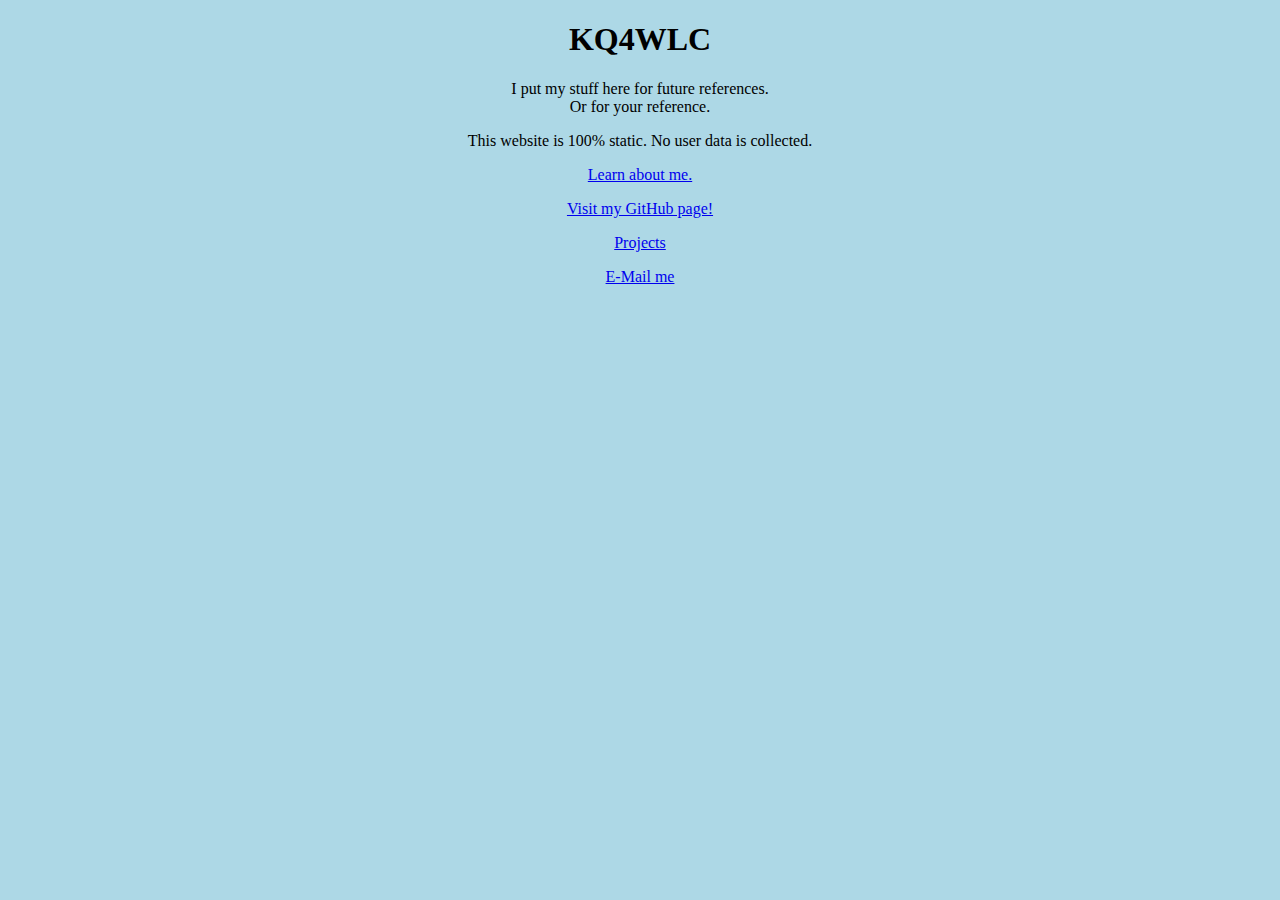
<file: index.html>
<!DOCTYPE html>
<html>
<head>
<meta charset="UTF-8">
<meta name="viewport" content="width=device-width, initial-scale=1.0">
</head>
<title>kq4wlc</title>
<style>
#content {
  text-align: center;
}
</style>
</head>
<body style="background-color: lightblue;">
  <div id="content">
    <h1>KQ4WLC</h1>
    <p>I put my stuff here for future references.<br> Or for your reference.</p>
    <p>This website is 100% static. No user data is collected.</p>
    <p><a href="about/index.html">Learn about me.</a></p>
    <p><a href="https://github.com/kq4wlc">Visit my GitHub page!</a></p>
    <p><a href="projects/index.html">Projects</a></p>
    <p><a href="mailto:kq4wlc@protonmail.com">E-Mail me</a></p>
  </div>
</body>
</html>
</file>
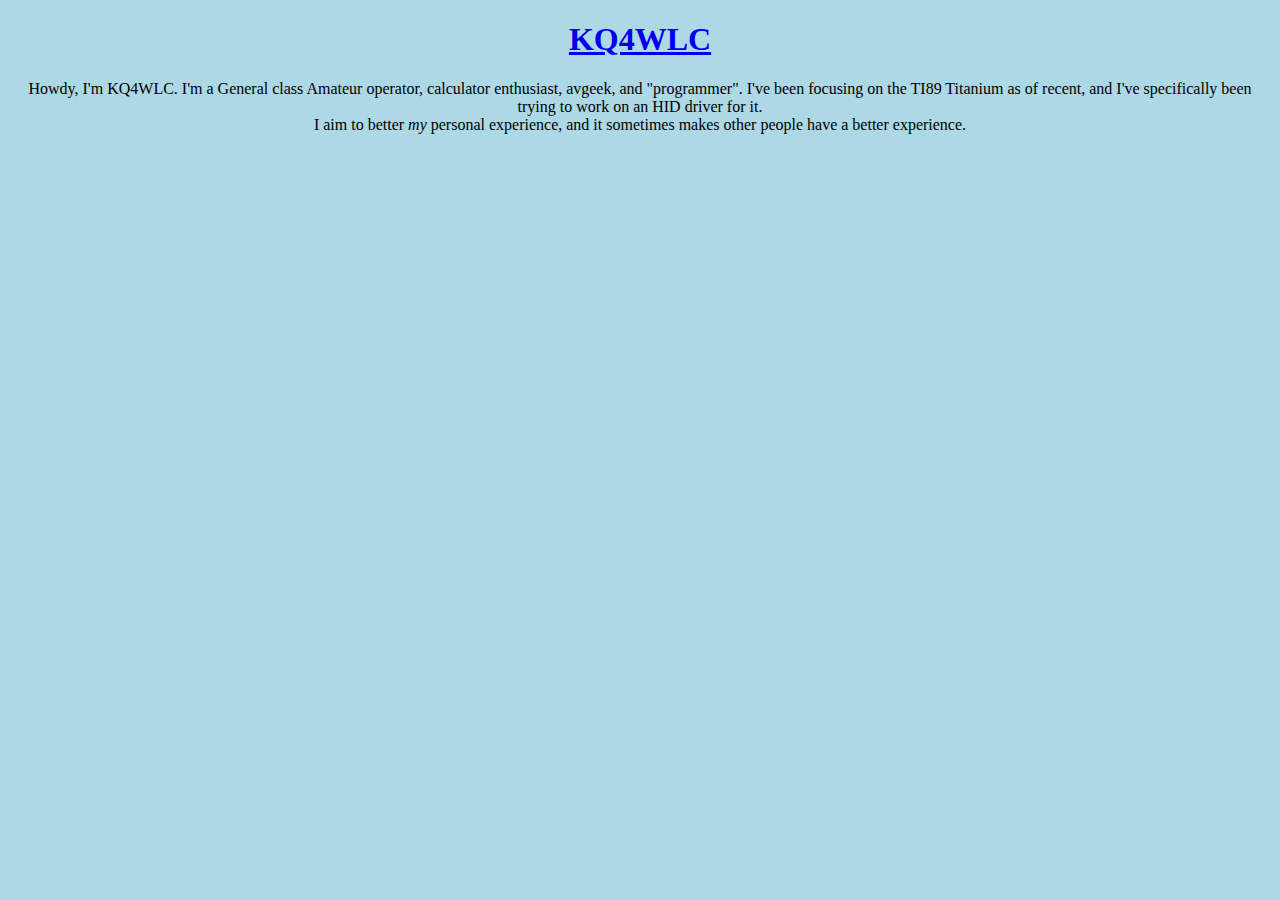
<file: about/index.html>
<!DOCTYPE html>
<html>
<head>
<meta charset="UTF-8">
<meta name="viewport" content="width=device-width, initial-scale=1.0">
</head>
<title>kq4wlc</title>
<style>
#content {
  text-align: center;
}
</style>
</head>
<body style="background-color: lightblue;">
  <div id="content">
    <h1><a href="../index.html">KQ4WLC</a></h1>
    <p>Howdy, I'm KQ4WLC. I'm a General class Amateur operator, calculator enthusiast, avgeek, and "programmer". I've been focusing on the TI89 Titanium as of recent, and I've specifically been trying to work on an HID driver for it.<br> I aim to better <i>my</i> personal experience, and it sometimes makes other people have a better experience.</p>
  </div>
</body>
</html>
</file>
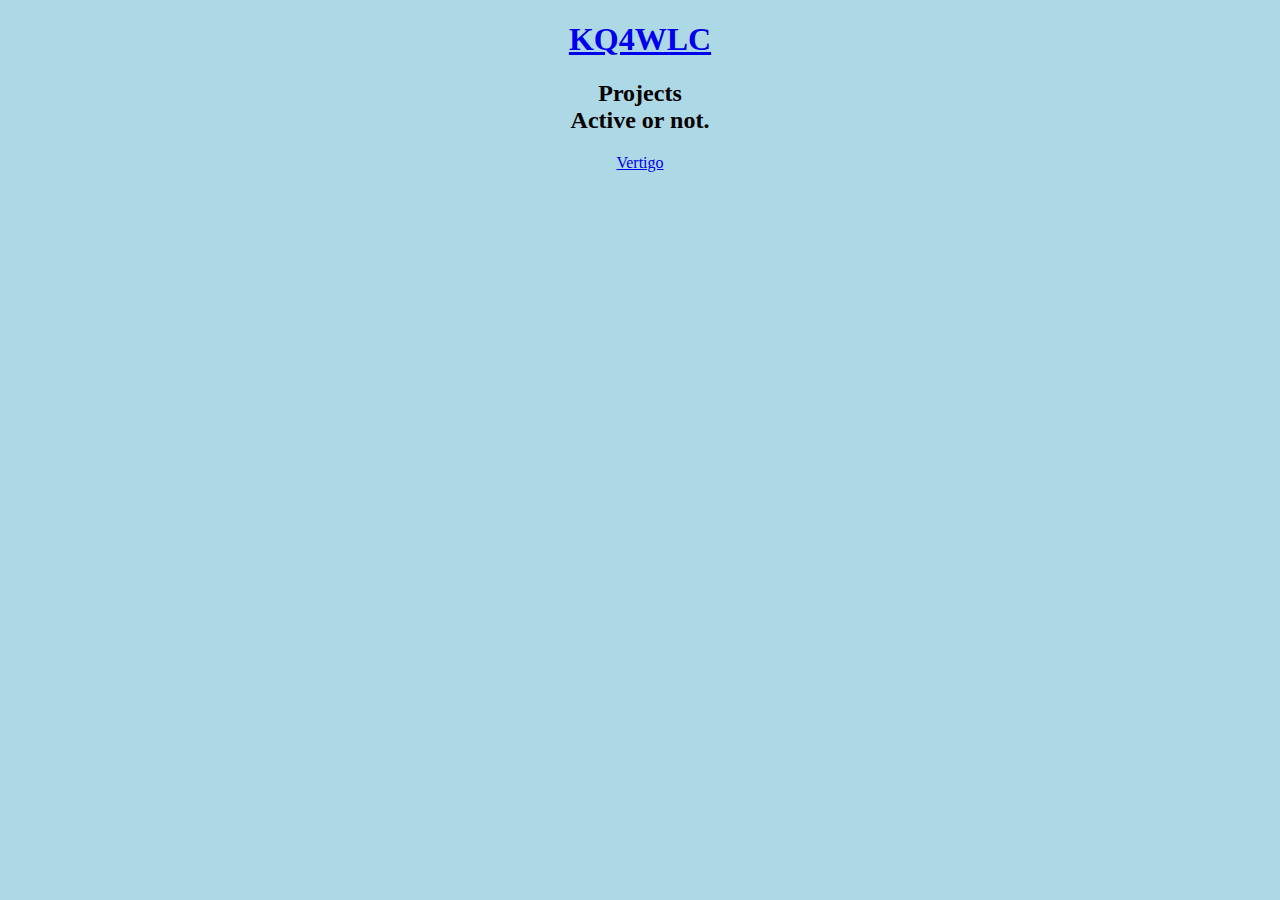
<file: projects/index.html>
<!DOCTYPE html>
<html>
<head>
<meta charset="UTF-8">
<meta name="viewport" content="width=device-width, initial-scale=1.0">
</head>
<title>kq4wlc</title>
<style>
#content {
  text-align: center;
}
</style>
</head>
<body style="background-color: lightblue;">
  <div id="content">
    <h1><a href="../index.html">KQ4WLC</a></h1>
    <h2>Projects<br>Active or not.</h2>
    <p><a href="https://github.com/AtlassianDell/vertigo">Vertigo</a></p>
  </div>
</body>
</html>
</file>
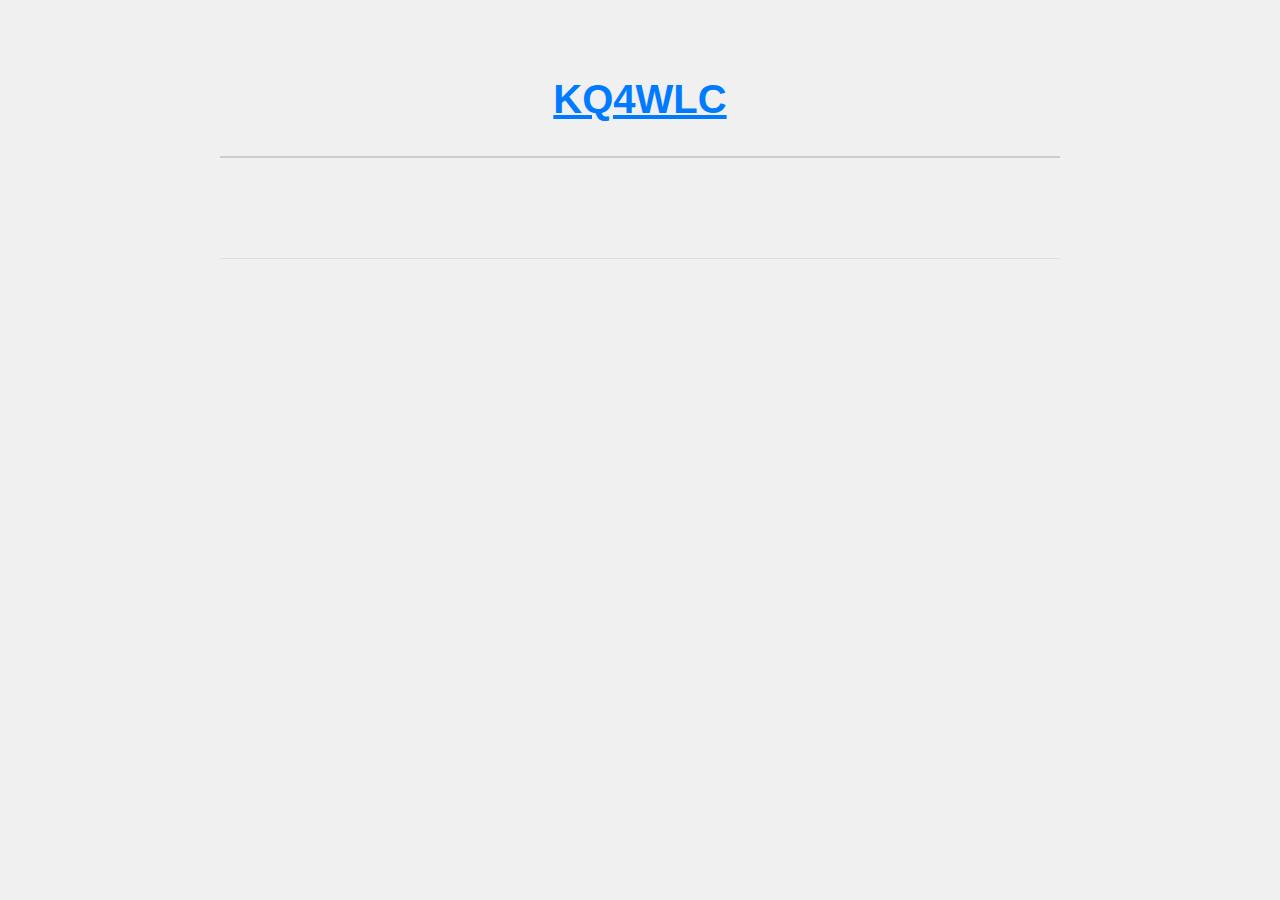
<file: base.html>
<!DOCTYPE html>
<html>
<head>
    <meta charset="UTF-8">
    <meta name="viewport" content="width=device-width, initial-scale=1.0">
    <title>pagetitle</title>
    <link rel="stylesheet" href="style.css">
</head>
<body>
    <header class="header-container">
        <h1><a href="../index.html">KQ4WLC</a></h1>
    </header>

    <main class="content-container">
      <!-- put the thing here vro -->
    </main>

    <footer class="footer-container">
        </footer>
</body>
</html>
</file>
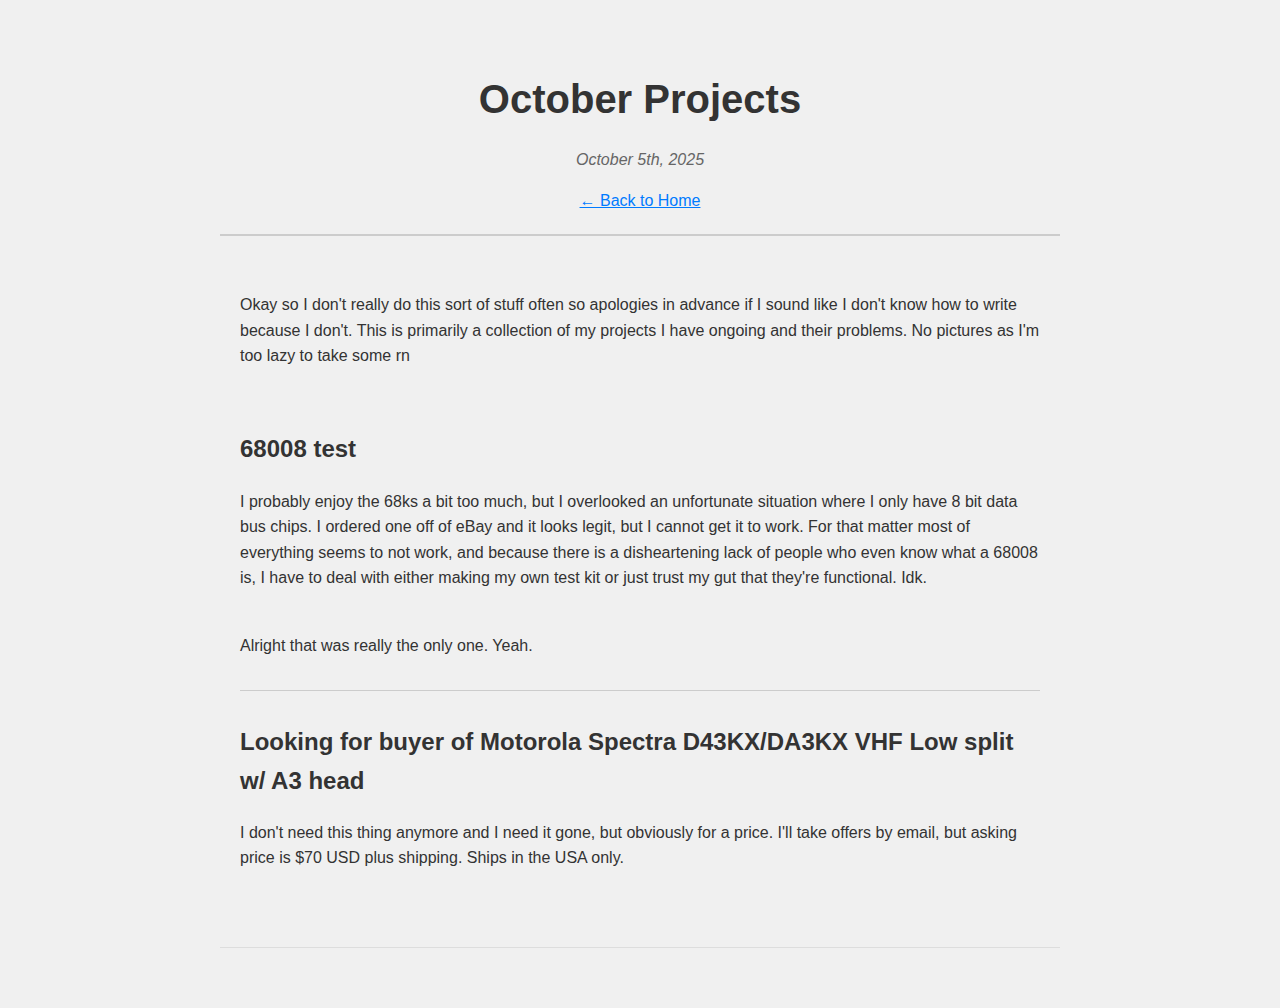
<file: october-projects.html>
<!DOCTYPE html>
<html>
<head>
    <meta charset="UTF-8">
    <meta name="viewport" content="width=device-width, initial-scale=1.0">
    <title>kq4wlc</title>
    <link rel="stylesheet" href="../style.css">
</head>
<body>
    <header class="header-container">
        <h1>October Projects</h1>
        <p><em>October 5th, 2025</em></p>
        <a href="../index.html">← Back to Home</a>
    </header>

    <main class="content-container blog-post">
        <p>Okay so I don't really do this sort of stuff often so apologies in advance if I sound like I don't know how to write because I don't. This is primarily a collection of my projects I have ongoing and their problems. No pictures as I'm too lazy to take some rn</p>
        <br>
        <h2>68008 test</h2>
        <p>I probably enjoy the 68ks a bit too much, but I overlooked an unfortunate situation where I only have 8 bit data bus chips. I ordered one off of eBay and it looks legit, but I cannot get it to work. For that matter most of everything seems to not work, and because there is a disheartening lack of people who even know what a 68008 is, I have to deal with either making my own test kit or just trust my gut that they're functional. Idk.</p>
        <p><br>Alright that was really the only one. Yeah.</p>
        <hr>
        <h2>Looking for buyer of Motorola Spectra D43KX/DA3KX VHF Low split w/ A3 head</h2>
        <p>I don't need this thing anymore and I need it gone, but obviously for a price. I'll take offers by email, but asking price is $70 USD plus shipping. Ships in the USA only.</p>
    </main>

    <footer class="footer-container">
        </footer>
</body>
</html>
</file>
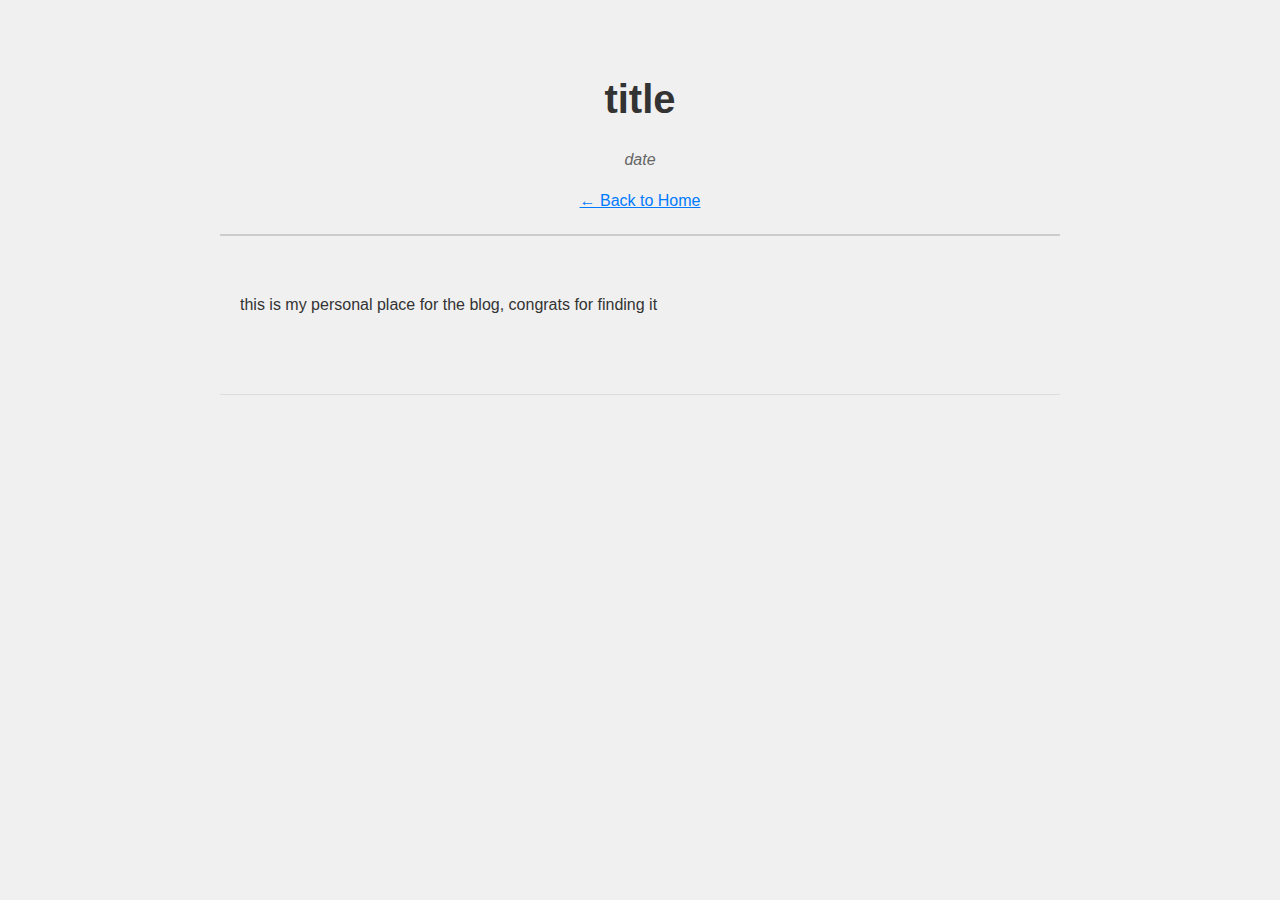
<file: blog/baseblog.html>
<!DOCTYPE html>
<html>
<head>
    <meta charset="UTF-8">
    <meta name="viewport" content="width=device-width, initial-scale=1.0">
    <title>kq4wlc</title>
    <link rel="stylesheet" href="../style.css">
</head>
<body>
    <header class="header-container">
        <h1>title</h1>
        <p><em>date</em></p>
        <a href="../index.html">← Back to Home</a>
    </header>

    <main class="content-container blog-post">
        <p>this is my personal place for the blog, congrats for finding it</p>
    </main>

    <footer class="footer-container">
        </footer>
</body>
</html>
</file>
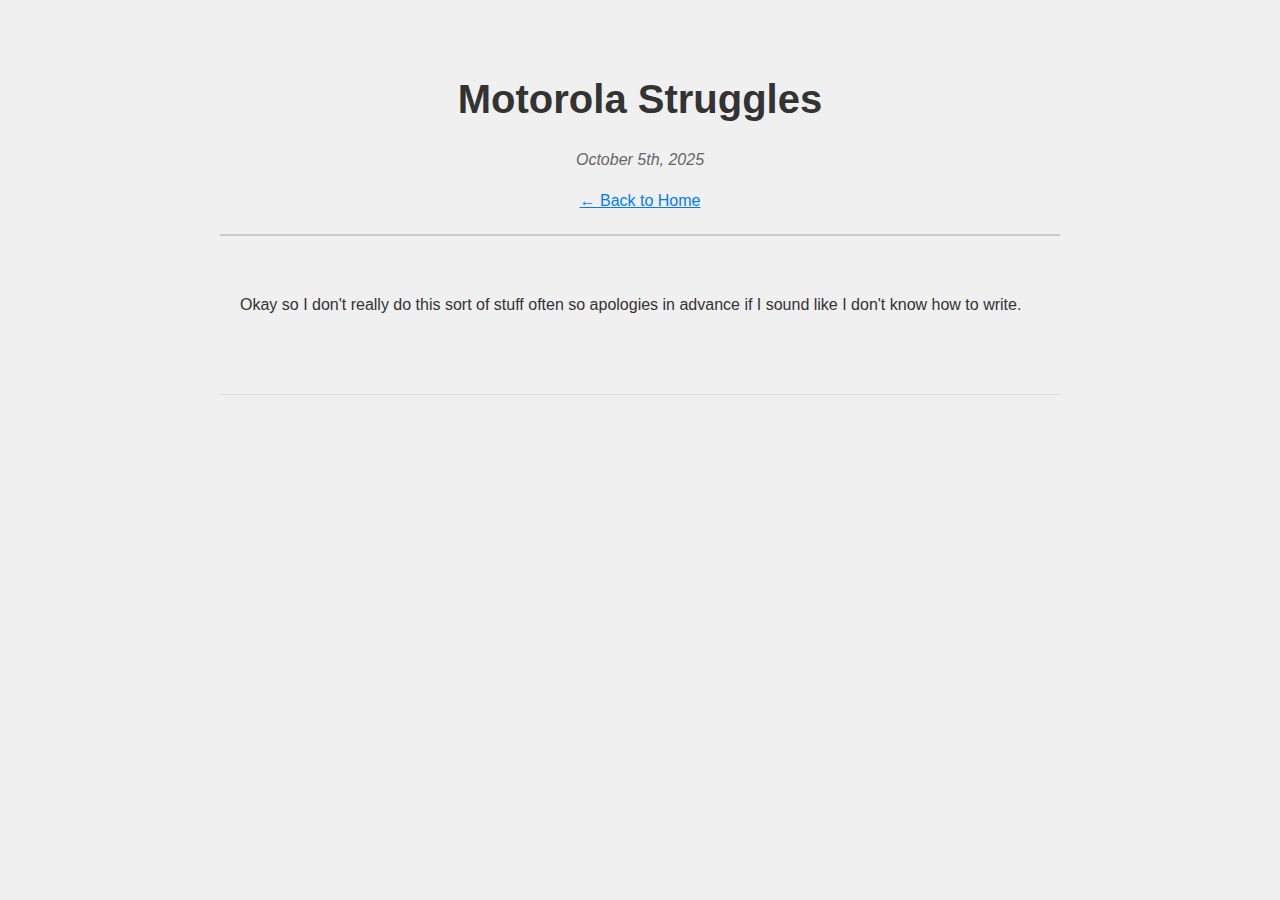
<file: blog/motorola-struggles.html>
<!DOCTYPE html>
<html>
<head>
    <meta charset="UTF-8">
    <meta name="viewport" content="width=device-width, initial-scale=1.0">
    <title>kq4wlc</title>
    <link rel="stylesheet" href="../style.css">
</head>
<body>
    <header class="header-container">
        <h1>Motorola Struggles</h1>
        <p><em>October 5th, 2025</em></p>
        <a href="../index.html">← Back to Home</a>
    </header>

    <main class="content-container blog-post">
        <p>Okay so I don't really do this sort of stuff often so apologies in advance if I sound like I don't know how to write. </p>
    </main>

    <footer class="footer-container">
        </footer>
</body>
</html>
</file>
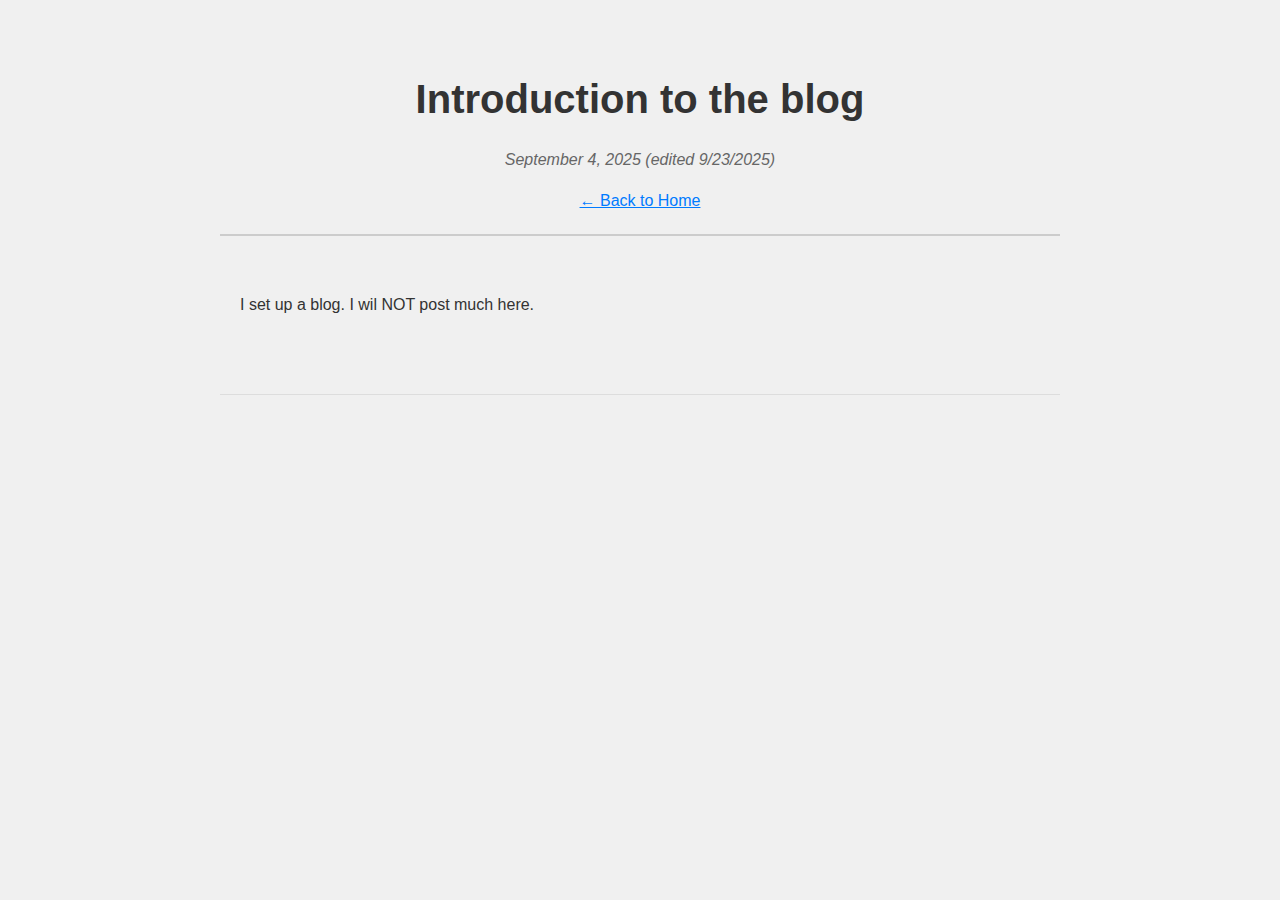
<file: blog/newblog.html>
<!DOCTYPE html>
<html>
<head>
    <meta charset="UTF-8">
    <meta name="viewport" content="width=device-width, initial-scale=1.0">
    <title>Introduction to the blog</title>
    <link rel="stylesheet" href="../style.css">
</head>
<body>
    <header class="header-container">
        <h1>Introduction to the blog</h1>
        <p><em>September 4, 2025 (edited 9/23/2025)</em></p>
        <a href="../index.html">← Back to Home</a>
    </header>

    <main class="content-container blog-post">
        <p>I set up a blog. I wil NOT post much here.</p>
    </main>

    <footer class="footer-container">
        </footer>
</body>
</html>
</file>
<file: style.css>
body {
    font-family: Arial, sans-serif;
    background-color: #f0f0f0;
    color: #333;
    line-height: 1.6;
    margin: 0;
    padding: 20px;
}

.header-container, .content-container, .footer-container {
    max-width: 800px;
    margin: 0 auto;
    padding: 20px;
}

.header-container {
    text-align: center;
    border-bottom: 2px solid #ccc;
    margin-bottom: 20px;
}

.header-container h1 {
    font-size: 2.5em;
    margin-bottom: 5px;
}

.header-container p {
    font-style: italic;
    color: #666;
}

.main-nav ul {
    list-style: none;
    padding: 0;
    display: flex;
    justify-content: center;
    gap: 20px;
}

.main-nav li a {
    text-decoration: none;
    color: #007bff;
    font-weight: bold;
}

.main-nav li a:hover {
    text-decoration: underline;
}

.blog-list {
    list-style: none;
    padding: 0;
}

.blog-list li {
    margin-bottom: 10px;
}

a {
    color: #007bff;
}

a:hover {
    text-decoration: none;
}

hr {
    border: 0;
    height: 1px;
    background: #ccc;
    margin: 2em 0;
}

.footer-container {
    text-align: center;
    font-size: 0.9em;
    color: #888;
    border-top: 1px solid #ddd;
    margin-top: 40px;
    padding-top: 20px;
}

/* Specific styling for blog post page */
.blog-post h1 {
    font-size: 2em;
    text-align: left;
}
</file>
